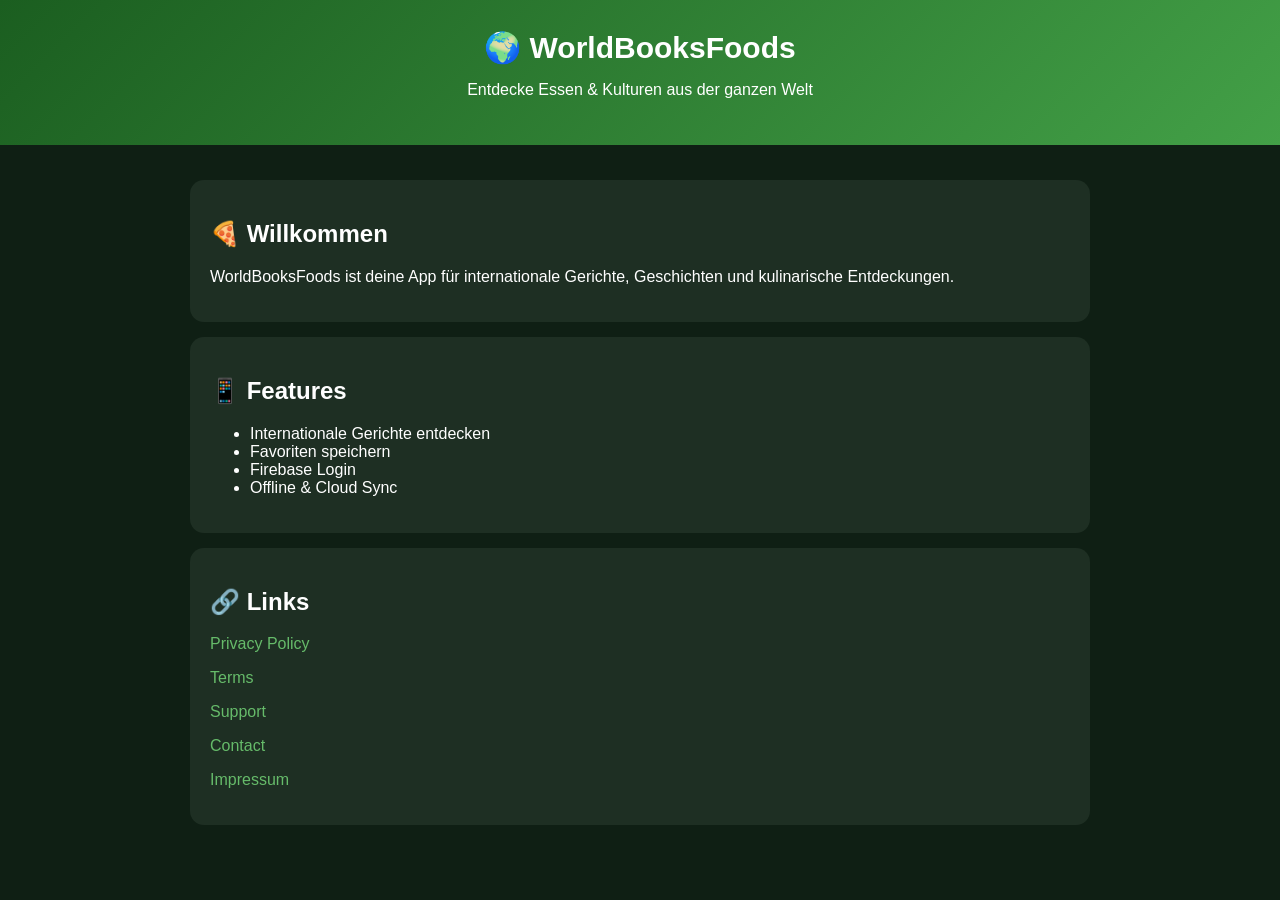
<file: index.html>
<!DOCTYPE html>
<html>
<head>
    <title>WorldBooksFoods</title>
    <link rel="stylesheet" href="style.css">
</head>
<body>

<header>
    <h1>🌍 WorldBooksFoods</h1>
    <p>Entdecke Essen & Kulturen aus der ganzen Welt</p>
</header>

<div class="container">

<div class="card">
    <h2>🍕 Willkommen</h2>
    <p>
        WorldBooksFoods ist deine App für internationale Gerichte,
        Geschichten und kulinarische Entdeckungen.
    </p>
</div>

<div class="card">
    <h2>📱 Features</h2>
    <ul>
        <li>Internationale Gerichte entdecken</li>
        <li>Favoriten speichern</li>
        <li>Firebase Login</li>
        <li>Offline & Cloud Sync</li>
    </ul>
</div>

<div class="card">
    <h2>🔗 Links</h2>
    <p><a href="privacy.html">Privacy Policy</a></p>
    <p><a href="terms.html">Terms</a></p>
    <p><a href="support.html">Support</a></p>
    <p><a href="contact.html">Contact</a></p>
    <p><a href="imprint.html">Impressum</a></p>
</div>

</div>

</body>
</html>
</file>
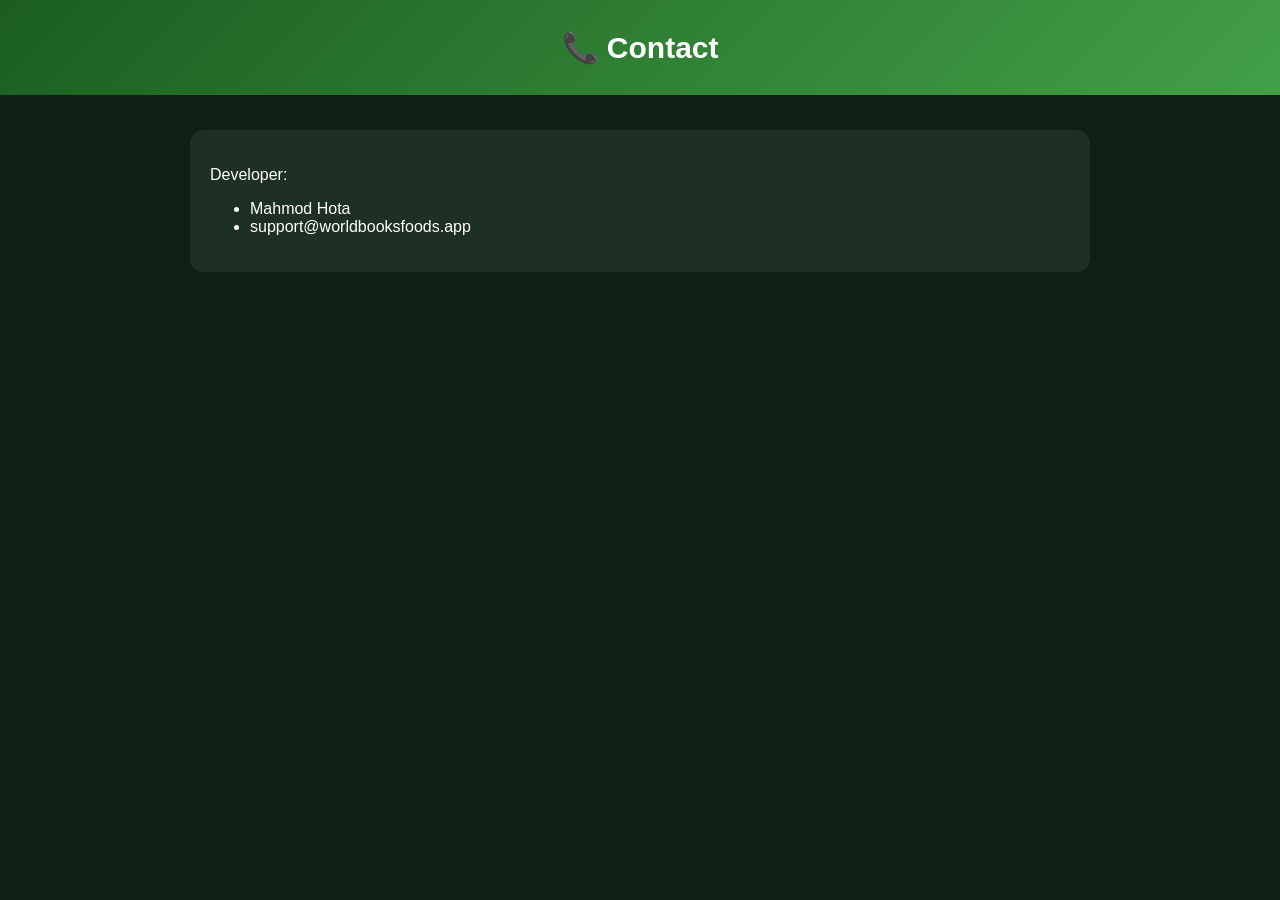
<file: contact.html>
<!DOCTYPE html>
<html>
<head>
    <meta charset="UTF-8">
    <title>Contact</title>
    <link rel="stylesheet" href="style.css">
</head>
<body>

<header>
    <h1>📞 Contact</h1>
</header>

<div class="container">

<div class="card">

<p>Developer:</p>
<ul>
    <li>Mahmod Hota</li>
    <li>support@worldbooksfoods.app</li>
</ul>

</div>

</div>

</body>
</html>
</file>
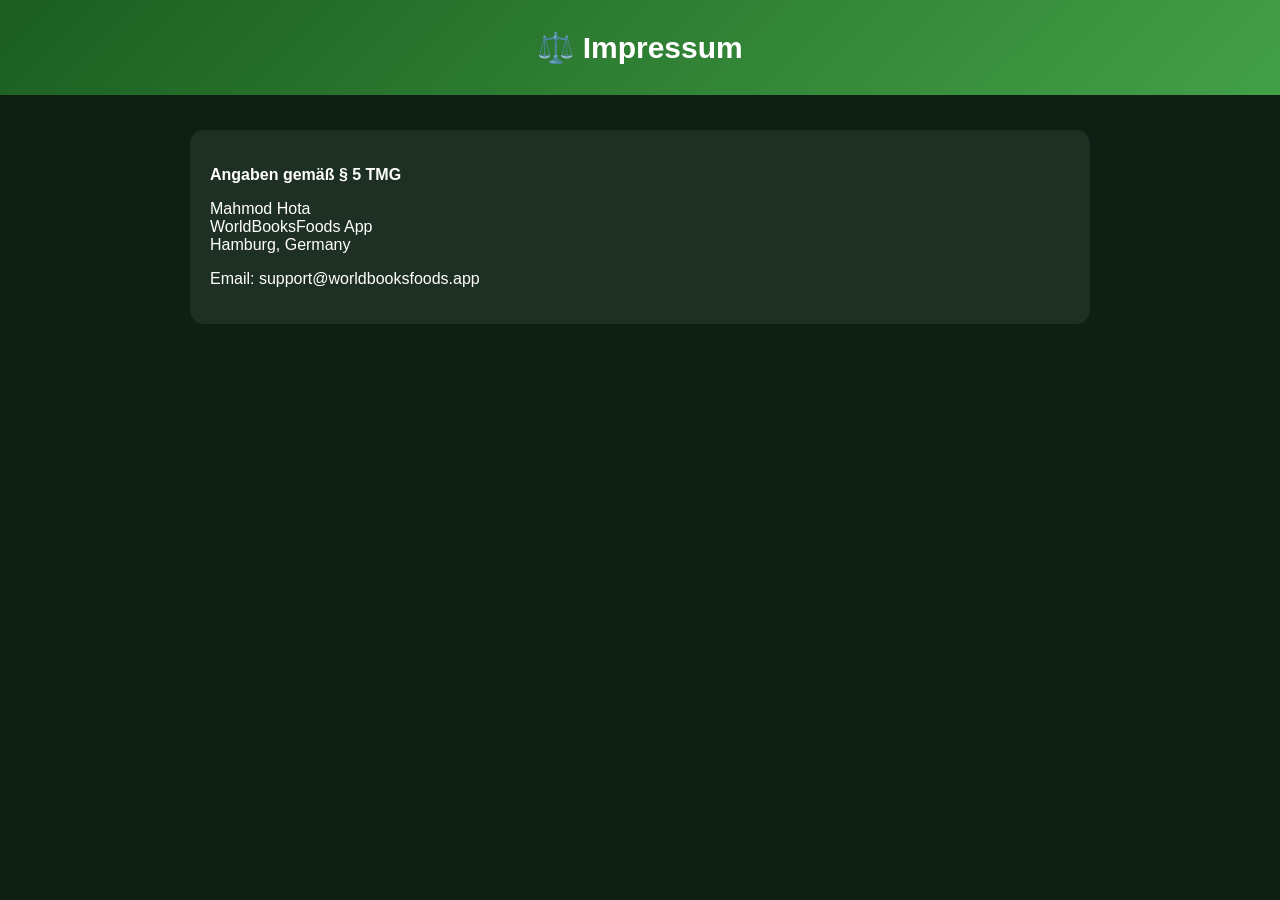
<file: imprint.html>
<!DOCTYPE html>
<html>
<head>
    <title>Impressum</title>
    <link rel="stylesheet" href="style.css">
</head>
<body>

<header>
    <h1>⚖️ Impressum</h1>
</header>

<div class="container">

<div class="card">
<p><b>Angaben gemäß § 5 TMG</b></p>

<p>
Mahmod Hota<br>
WorldBooksFoods App<br>
Hamburg, Germany
</p>

<p>Email: support@worldbooksfoods.app</p>

</div>

</div>

</body>
</html>
</file>
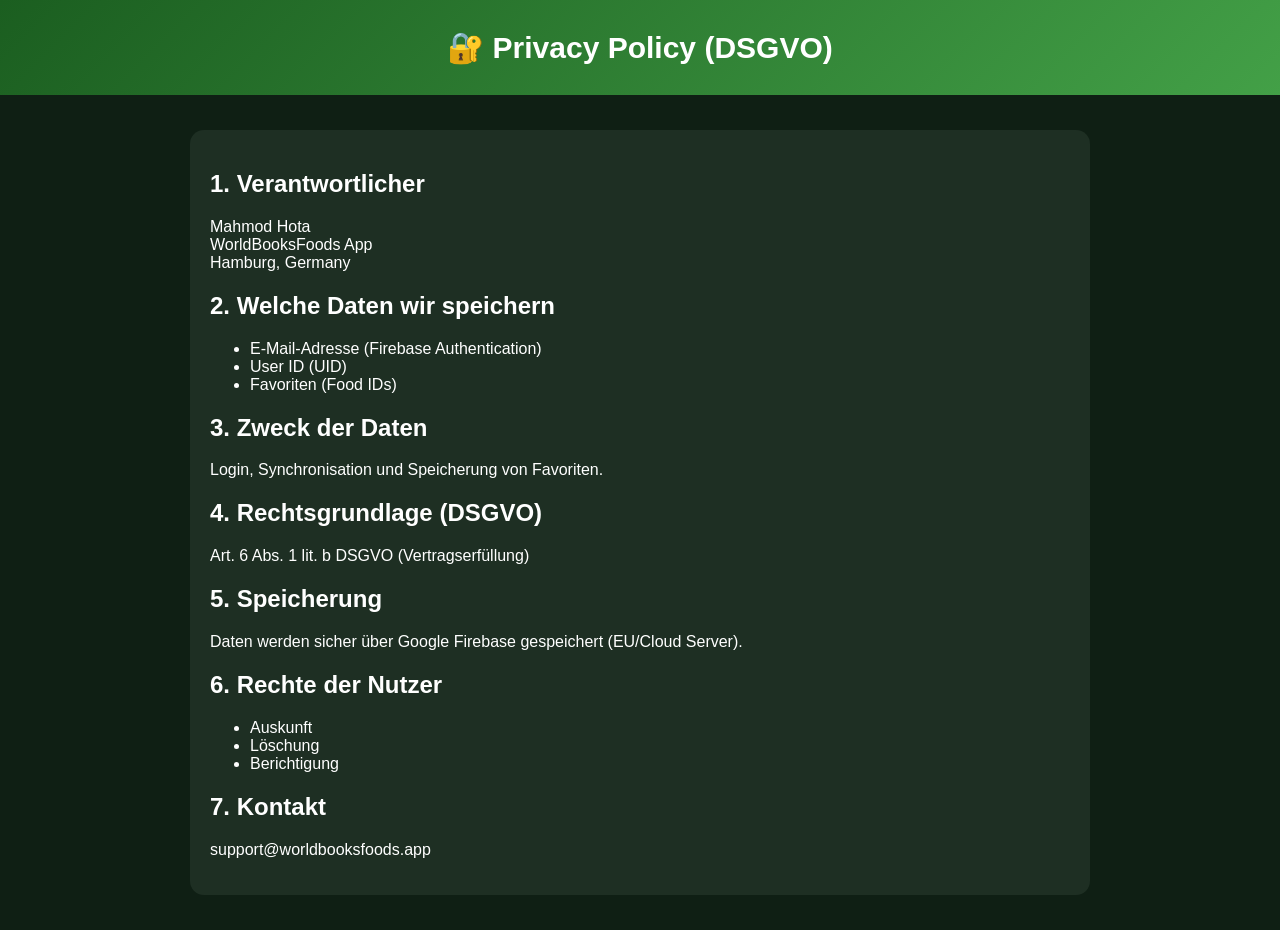
<file: privacy.html>
<!DOCTYPE html>
<html>
<head>
    <title>Privacy Policy</title>
    <link rel="stylesheet" href="style.css">
</head>
<body>

<header>
    <h1>🔐 Privacy Policy (DSGVO)</h1>
</header>

<div class="container">

<div class="card">

<h2>1. Verantwortlicher</h2>
<p>Mahmod Hota<br>
WorldBooksFoods App<br>
Hamburg, Germany</p>

<h2>2. Welche Daten wir speichern</h2>
<ul>
    <li>E-Mail-Adresse (Firebase Authentication)</li>
    <li>User ID (UID)</li>
    <li>Favoriten (Food IDs)</li>
</ul>

<h2>3. Zweck der Daten</h2>
<p>Login, Synchronisation und Speicherung von Favoriten.</p>

<h2>4. Rechtsgrundlage (DSGVO)</h2>
<p>Art. 6 Abs. 1 lit. b DSGVO (Vertragserfüllung)</p>

<h2>5. Speicherung</h2>
<p>Daten werden sicher über Google Firebase gespeichert (EU/Cloud Server).</p>

<h2>6. Rechte der Nutzer</h2>
<ul>
    <li>Auskunft</li>
    <li>Löschung</li>
    <li>Berichtigung</li>
</ul>

<h2>7. Kontakt</h2>
<p>support@worldbooksfoods.app</p>

</div>

</div>

</body>
</html>

</body>
</html>
</file>
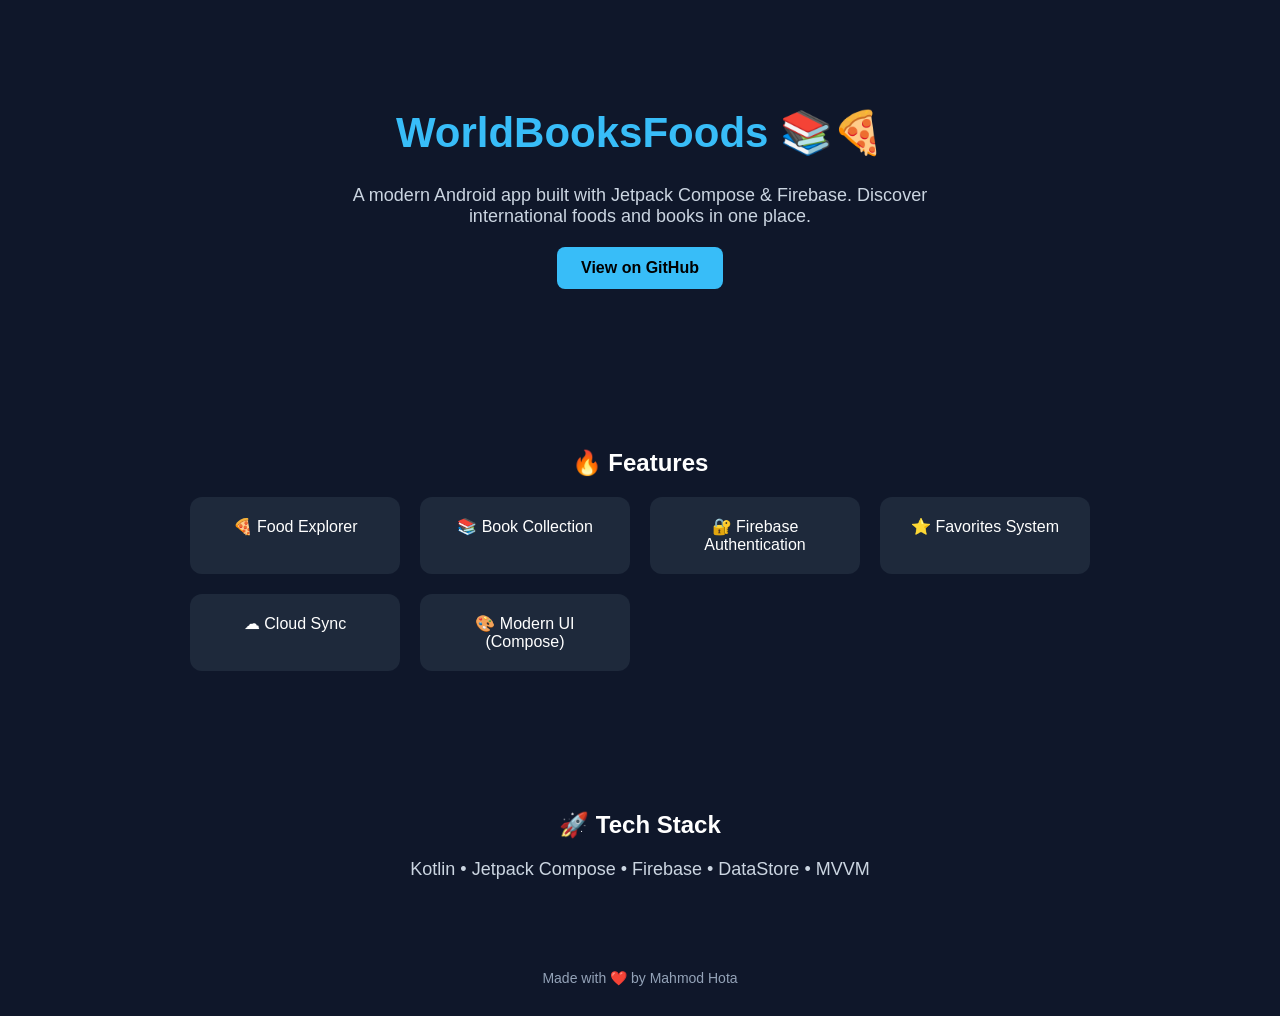
<file: support.html>
<!DOCTYPE html>
<html lang="en">
<head>
    <meta charset="UTF-8">
    <title>WorldBooksFoods</title>
    <meta name="viewport" content="width=device-width, initial-scale=1.0">

    <style>
        body {
            margin: 0;
            font-family: Arial, sans-serif;
            background: #0f172a;
            color: white;
            text-align: center;
        }

        header {
            padding: 80px 20px;
        }

        h1 {
            font-size: 42px;
            color: #38bdf8;
        }

        p {
            font-size: 18px;
            color: #cbd5e1;
            max-width: 600px;
            margin: auto;
        }

        .btn {
            margin-top: 20px;
            padding: 12px 24px;
            background: #38bdf8;
            color: black;
            border: none;
            border-radius: 8px;
            text-decoration: none;
            display: inline-block;
            font-weight: bold;
        }

        section {
            padding: 60px 20px;
        }

        .features {
            display: grid;
            grid-template-columns: repeat(auto-fit, minmax(200px, 1fr));
            gap: 20px;
            max-width: 900px;
            margin: auto;
        }

        .card {
            background: #1e293b;
            padding: 20px;
            border-radius: 12px;
        }

        footer {
            padding: 30px;
            font-size: 14px;
            color: #94a3b8;
        }
    </style>
</head>

<body>

<header>
    <h1>WorldBooksFoods 📚🍕</h1>
    <p>
        A modern Android app built with Jetpack Compose & Firebase.
        Discover international foods and books in one place.
    </p>

    <a class="btn" href="https://github.com/DEIN-USERNAME/WorldBooksFoods">
        View on GitHub
    </a>
</header>

<section>
    <h2>🔥 Features</h2>

    <div class="features">
        <div class="card">🍕 Food Explorer</div>
        <div class="card">📚 Book Collection</div>
        <div class="card">🔐 Firebase Authentication</div>
        <div class="card">⭐ Favorites System</div>
        <div class="card">☁ Cloud Sync</div>
        <div class="card">🎨 Modern UI (Compose)</div>
    </div>
</section>

<section>
    <h2>🚀 Tech Stack</h2>
    <p>Kotlin • Jetpack Compose • Firebase • DataStore • MVVM</p>
</section>

<footer>
    Made with ❤️ by Mahmod Hota
</footer>

</body>
</html>
</file>
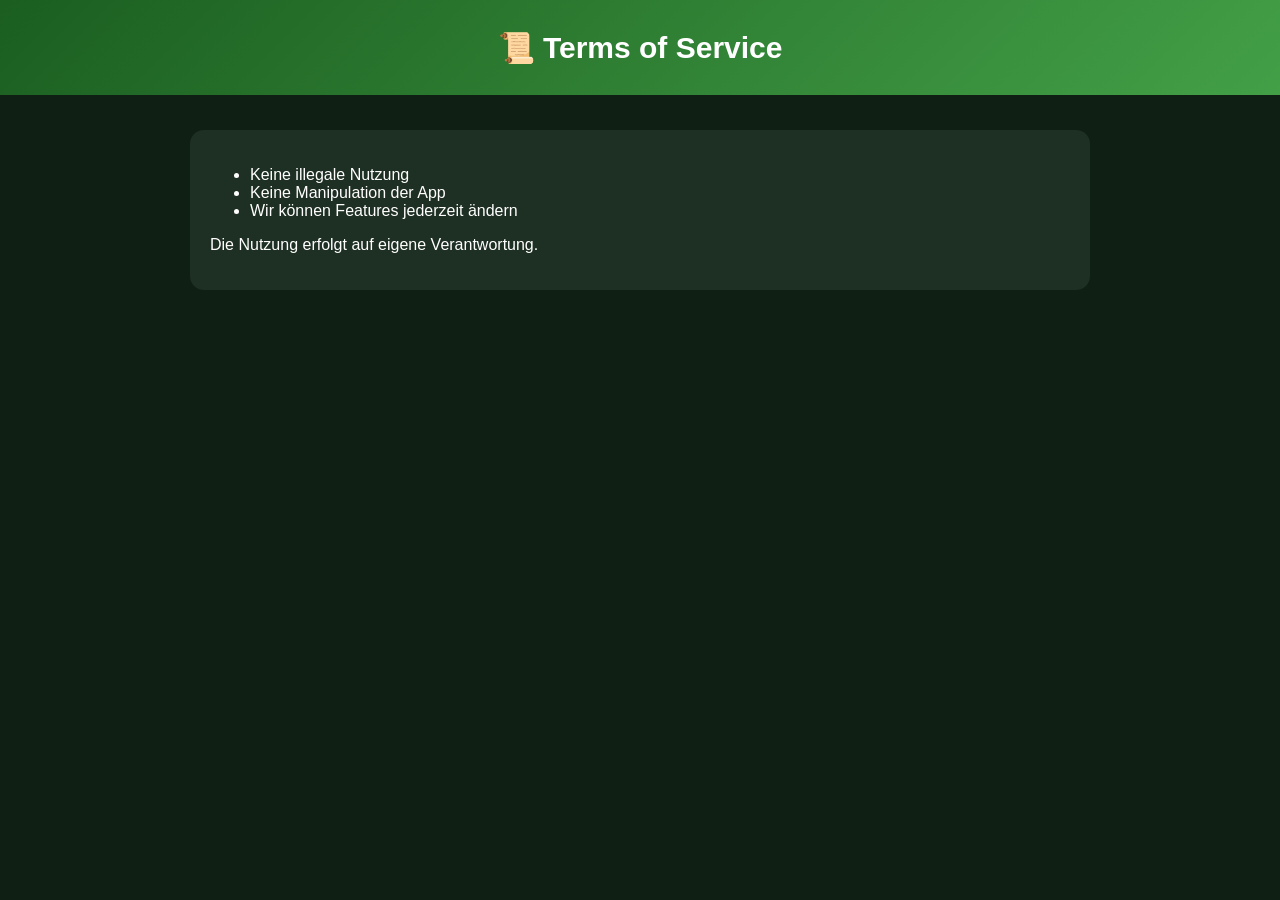
<file: terms.html>
<!DOCTYPE html>
<html>
<head>
    <title>Terms of Service</title>
    <link rel="stylesheet" href="style.css">
</head>
<body>

<header>
    <h1>📜 Terms of Service</h1>
</header>

<div class="container">

<div class="card">

<ul>
    <li>Keine illegale Nutzung</li>
    <li>Keine Manipulation der App</li>
    <li>Wir können Features jederzeit ändern</li>
</ul>

<p>Die Nutzung erfolgt auf eigene Verantwortung.</p>

</div>

</div>

</body>
</html>
</file>
<file: style.css>
body {
    margin: 0;
    font-family: Arial, sans-serif;
    background: #0f1f14;
    color: #ffffff;
}

header {
    background: linear-gradient(135deg, #1b5e20, #43a047);
    padding: 30px;
    text-align: center;
}

h1 {
    margin: 0;
    font-size: 30px;
}

.container {
    max-width: 900px;
    margin: auto;
    padding: 20px;
}

.card {
    background: #1e2f23;
    padding: 20px;
    margin: 15px 0;
    border-radius: 14px;
}

a {
    color: #66bb6a;
    text-decoration: none;
}

a:hover {
    text-decoration: underline;
}
</file>
